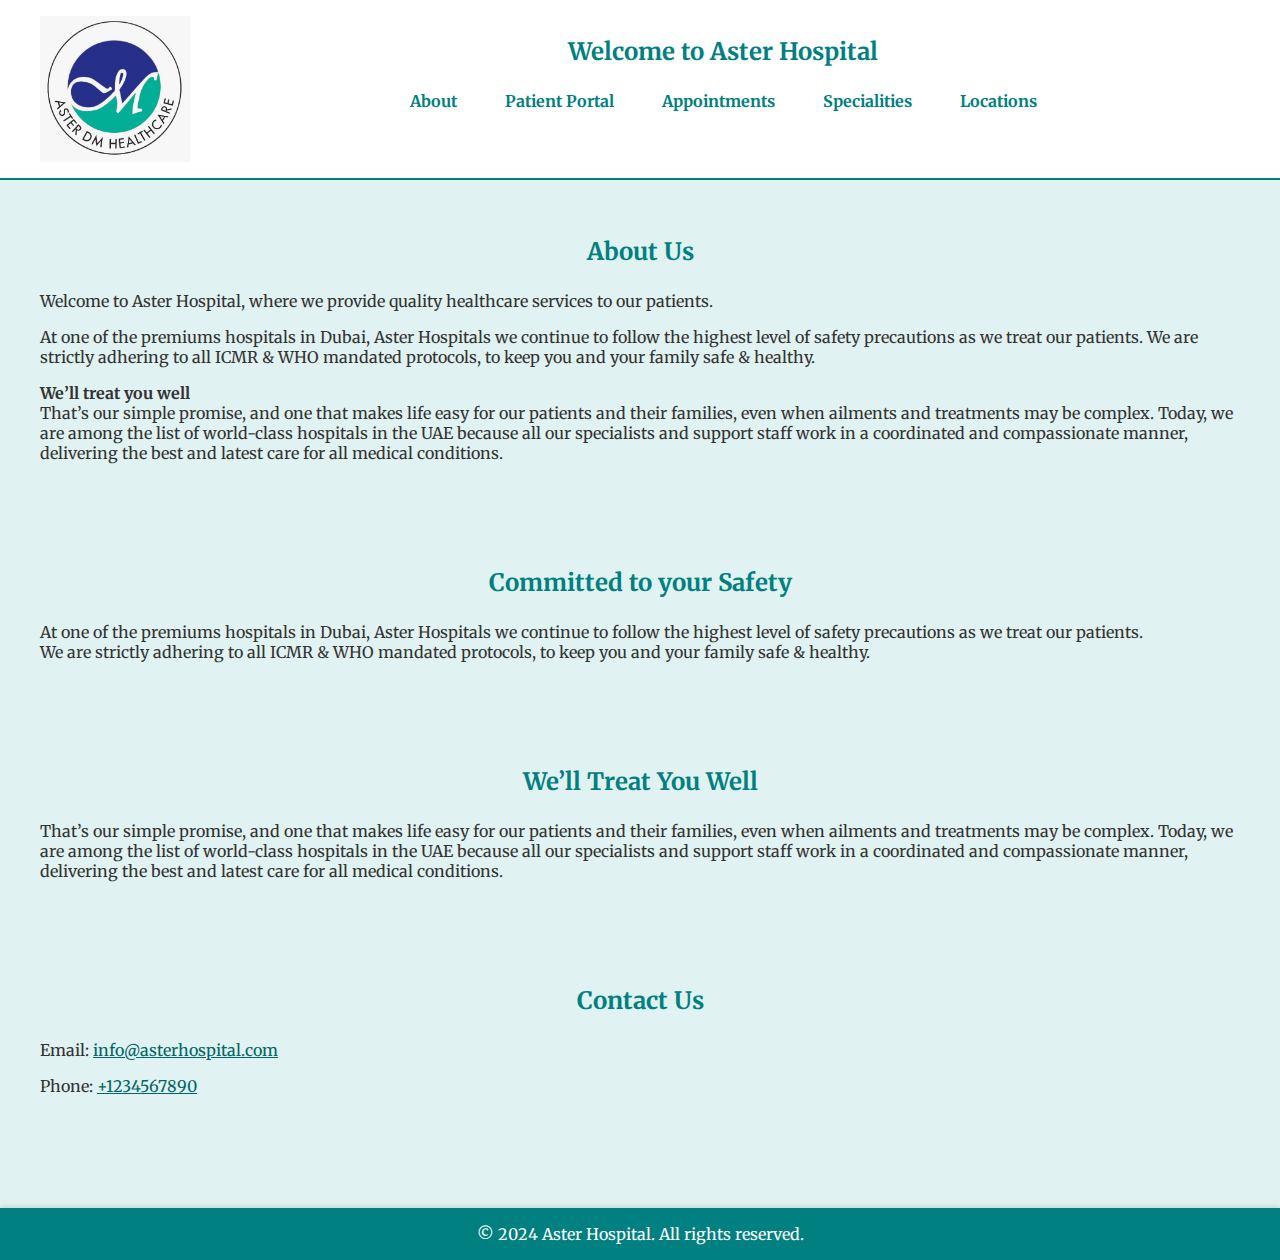
<file: index.html>
<!DOCTYPE html>
<html lang="en">
<head>
    <meta charset="UTF-8">
    <meta name="viewport" content="width=device-width, initial-scale=1.0">
    <title>Aster Hospital</title>
    <link rel="stylesheet" href="styles.css">
    <link href="https://fonts.googleapis.com/css2?family=Merriweather:wght@400;700&display=swap" rel="stylesheet">
</head>
<body>
    <header>
        <div class="header-container">
            <img src="images/aster.png" alt="Aster Hospital Logo" class="logo">
            <div class="header-content">
                <h1>Welcome to Aster Hospital</h1>
                <nav>
                    <ul>
                        <li><a href="#about">About</a></li>
                        <li><a href="PatientPortal.html">Patient Portal</a></li>
                        <li><a href="Appointments.html">Appointments</a></li>
                        <li><a href="Specialisation.html">Specialities</a></li>
                        <li><a href="Locations.html">Locations</a></li>
                    </ul>
                </nav>
            </div>
        </div>
    </header>

    <main>
        <section id="about">
            <h2>About Us</h2>
            <p>Welcome to Aster Hospital, where we provide quality healthcare services to our patients.</p>
            <p>At one of the premiums hospitals in Dubai, Aster Hospitals we continue to follow the highest level of safety precautions as we treat our patients. We are strictly adhering to all ICMR & WHO mandated protocols, to keep you and your family safe & healthy.</p>
            <p><b>We’ll treat you well</b><br>That’s our simple promise, and one that makes life easy for our patients and their families, even when ailments and treatments may be complex. Today, we are among the list of world-class hospitals in the UAE because all our specialists and support staff work in a coordinated and compassionate manner, delivering the best and latest care for all medical conditions.</p>
        </section>

        <section id="Committed to your Safety">
            <h2>Committed to your Safety</h2>
            <p>At one of the premiums hospitals in Dubai, Aster Hospitals we continue to follow the highest level of safety precautions as we treat our patients.<br> We are strictly adhering to all ICMR & WHO mandated protocols, to keep you and your family safe & healthy. </p>
        </section>
    
        <section id="We’ll Treat You Well">
            <h2>We’ll Treat You Well</h2>
            <p>That’s our simple promise, and one that makes life easy for our patients and their families, even when ailments and treatments may be complex. Today, we are among the list of world-class hospitals in the UAE because all our specialists and support staff work in a coordinated and compassionate manner, delivering the best and latest care for all medical conditions. </p>
        </section>    

    <section id="contact">
        <h2>Contact Us</h2>
        <p>Email: <a href="mailto:info@asterhospital.com">info@asterhospital.com</a></p>
        <p>Phone: <a href="tel:+1234567890">+1234567890</a></p>
    </section>

</main>

    <footer>
        <p>&copy; 2024 Aster Hospital. All rights reserved.</p>
    </footer>

    <script src="script.js"></script>
</body>
</html>
</file>
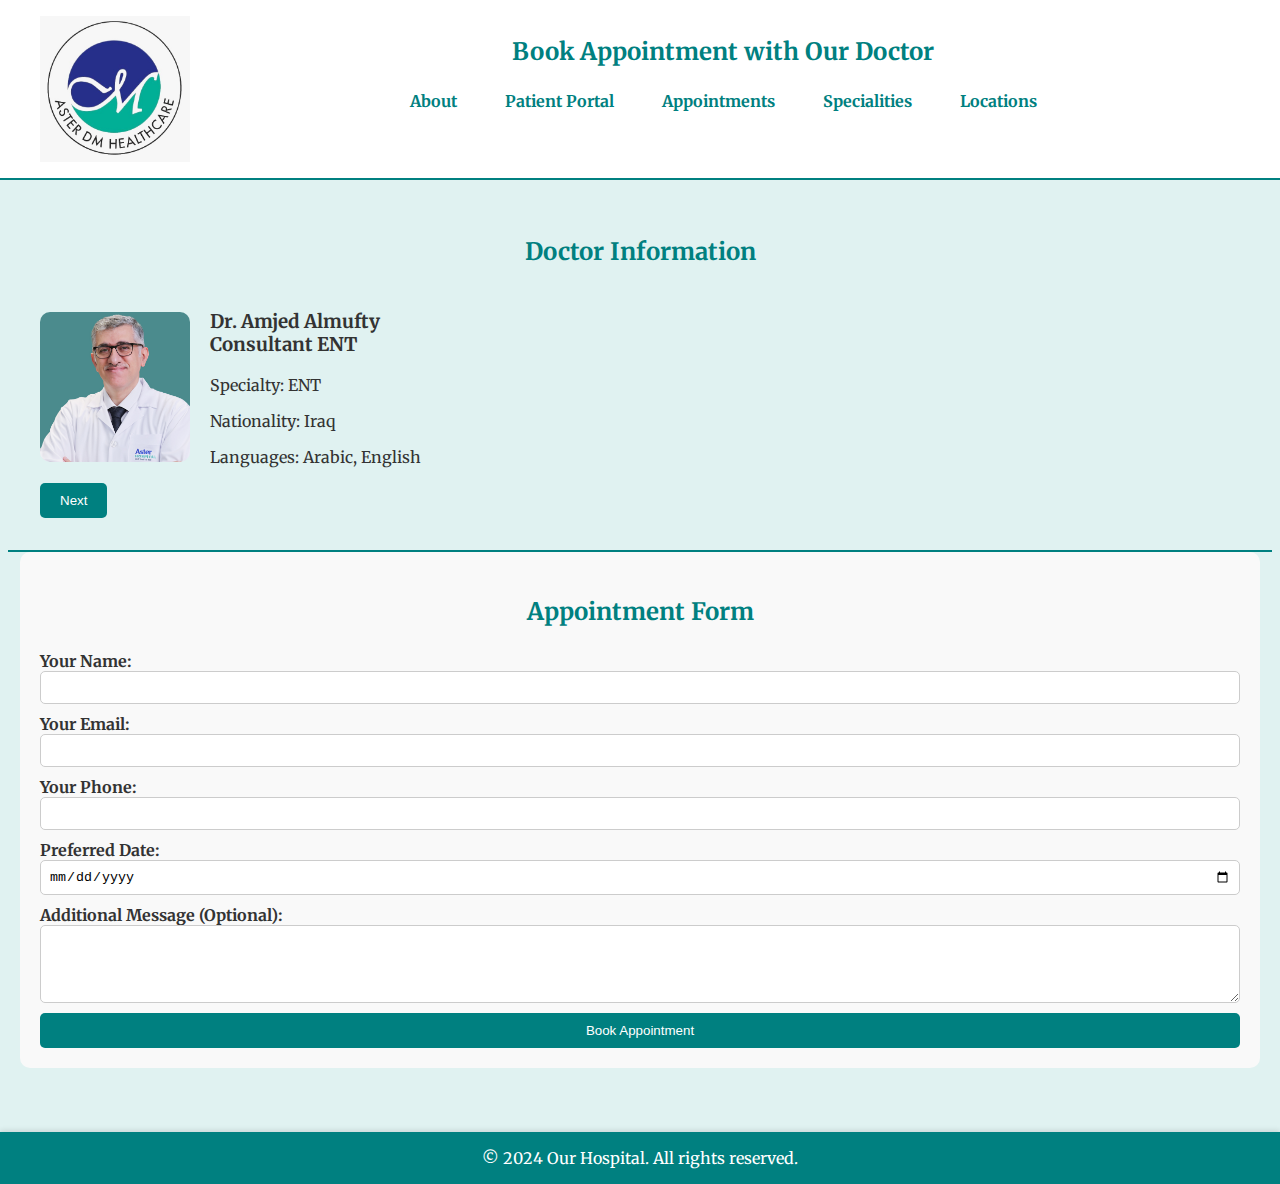
<file: Appointments.html>
<!DOCTYPE html>
<html lang="en">
<head>
    <meta charset="UTF-8">
    <meta name="viewport" content="width=device-width, initial-scale=1.0">
    <title>Book Appointment</title>
    <link rel="stylesheet" href="Appointments.css">
    <link href="https://fonts.googleapis.com/css2?family=Merriweather:wght@400;700&display=swap" rel="stylesheet">
</head>
<body>
    <header>
        <div class="header-container">
            <img src="images/aster.png" alt="Aster Hospital Logo" class="logo">
            <div class="header-content">
                <h1>Book Appointment with Our Doctor</h1>
                <nav>
                    <ul>
                        <li><a href="index.html">About</a></li>
                        <li><a href="PatientPortal.html">Patient Portal</a></li>
                        <li><a href="Appointments.html">Appointments</a></li>
                        <li><a href="Specialisation.html">Specialities</a></li>
                        <li><a href="Locations.html">Locations</a></li>
                    </ul>
                </nav>
            </div>
        </div>
    </header>
    <main>
        <section class="doctor-info">
            <h2>Doctor Information</h2>
            <div class="doctor-details">
                <img src="images/doctor.jpg" alt="Doctor Image">
                <div class="doctor-description">
                    <h3>Dr. Amjed Almufty
                        <br>Consultant ENT
                    </h3>
                    <p>Specialty: ENT</p>
                    <p>Nationality: Iraq</p>
                    <p>Languages: Arabic, English</p>
                </div>
            </div>
            <div class="next-button">
                <button type="button">Next</button>
            </div>
        </section>
        <section class="appointment-form">
            <h2>Appointment Form</h2>
            <form action="book_appointment.php" method="post">
                <label for="name">Your Name:</label>
                <input type="text" id="name" name="name" required>
                
                <label for="email">Your Email:</label>
                <input type="email" id="email" name="email" required>
                
                <label for="phone">Your Phone:</label>
                <input type="tel" id="phone" name="phone" required>
                
                <label for="date">Preferred Date:</label>
                <input type="date" id="date" name="date" required>
                
                <label for="message">Additional Message (Optional):</label>
                <textarea id="message" name="message" rows="4"></textarea>
                
                <button type="submit">Book Appointment</button>
            </form>
        </section>
    </main>
    <footer>
        <p>&copy; 2024 Our Hospital. All rights reserved.</p>
    </footer>
</body>
</html>
</file>
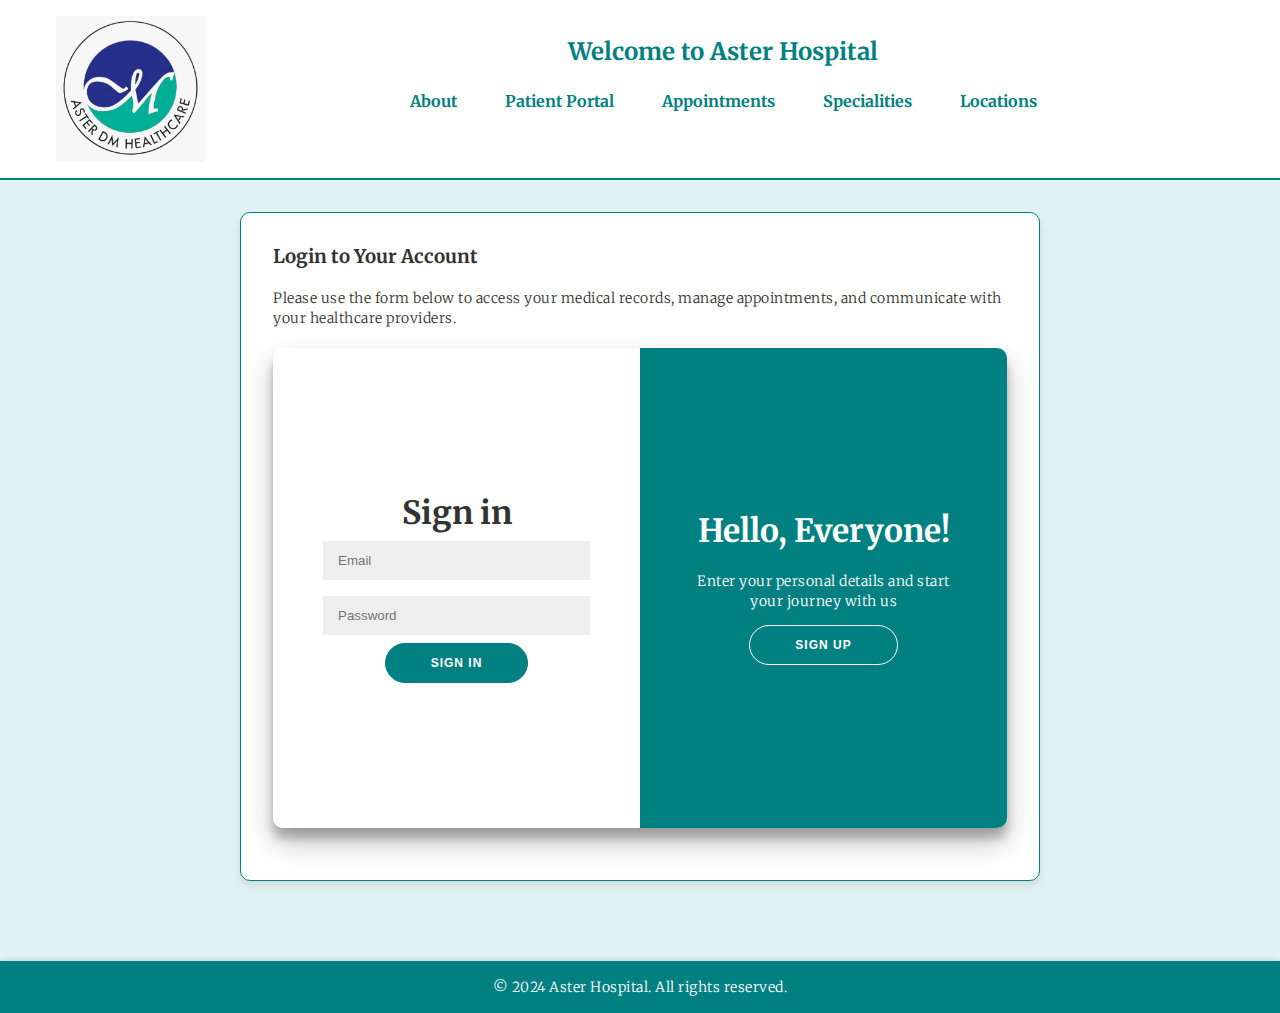
<file: PatientPortal.html>
<!DOCTYPE html>
<html lang="en">
<head>
    <meta charset="UTF-8">
    <meta name="viewport" content="width=device-width, initial-scale=1.0">
    <title>Patient Portal - Aster Hospital</title>
    <link rel="stylesheet" href="PatientPortal.css">
    <link href="https://fonts.googleapis.com/css2?family=Merriweather:wght@400;700&display=swap" rel="stylesheet">
</head>
<body>
    <header>
        <div class="header-container">
            <img src="images/aster.png" alt="Aster Hospital Logo" class="logo">
            <div class="header-content">
                <h1>Welcome to Aster Hospital</h1>
                <nav>
                    <ul>
                        <li><a href="index.html">About</a></li>
                        <li><a href="PatientPortal.html">Patient Portal</a></li>
                        <li><a href="Appointments.html">Appointments</a></li>
                        <li><a href="Specialisation.html">Specialities</a></li>
                        <li><a href="Locations.html">Locations</a></li>
                    </ul>
                </nav>
            </div>
        </div>
    </header>
    
    <section>
        <div class="portal-container">
            <h3>Login to Your Account</h3>
            <p>Please use the form below to access your medical records, manage appointments, and communicate with your healthcare providers.</p>
            <div class="container">
                <div class="form-container sign-up-container">
                    <form action="#">
                        <h1>Create Account</h1>
                        <input type="text" placeholder="Name" />
                        <input type="email" placeholder="Email" />
                        <input type="password" placeholder="Password" />
                        <button>Sign Up</button>
                    </form>
                </div>
                <div class="form-container sign-in-container">
                    <form action="#">
                        <h1>Sign in</h1>
                        <input type="email" placeholder="Email" />
                        <input type="password" placeholder="Password" />
                        <button>Sign In</button>
                    </form>
                </div>
                <div class="overlay-container">
                    <div class="overlay">
                        <div class="overlay-panel overlay-left">
                            <h1>Welcome Back!</h1>
                            <p>To keep connected with us please login with your personal info</p>
                            <button class="ghost" id="signIn">Sign In</button>
                        </div>
                        <div class="overlay-panel overlay-right">
                            <h1>Hello, Everyone!</h1>
                            <p>Enter your personal details and start your journey with us</p>
                            <button class="ghost" id="signUp">Sign Up</button>
                        </div>
                    </div>
                </div>
            </div>
        </div>
    </section>

    <footer>
        <p>&copy; 2024 Aster Hospital. All rights reserved.</p>
    </footer>

    <script src="script.js"></script>
</body>
</html>
</file>
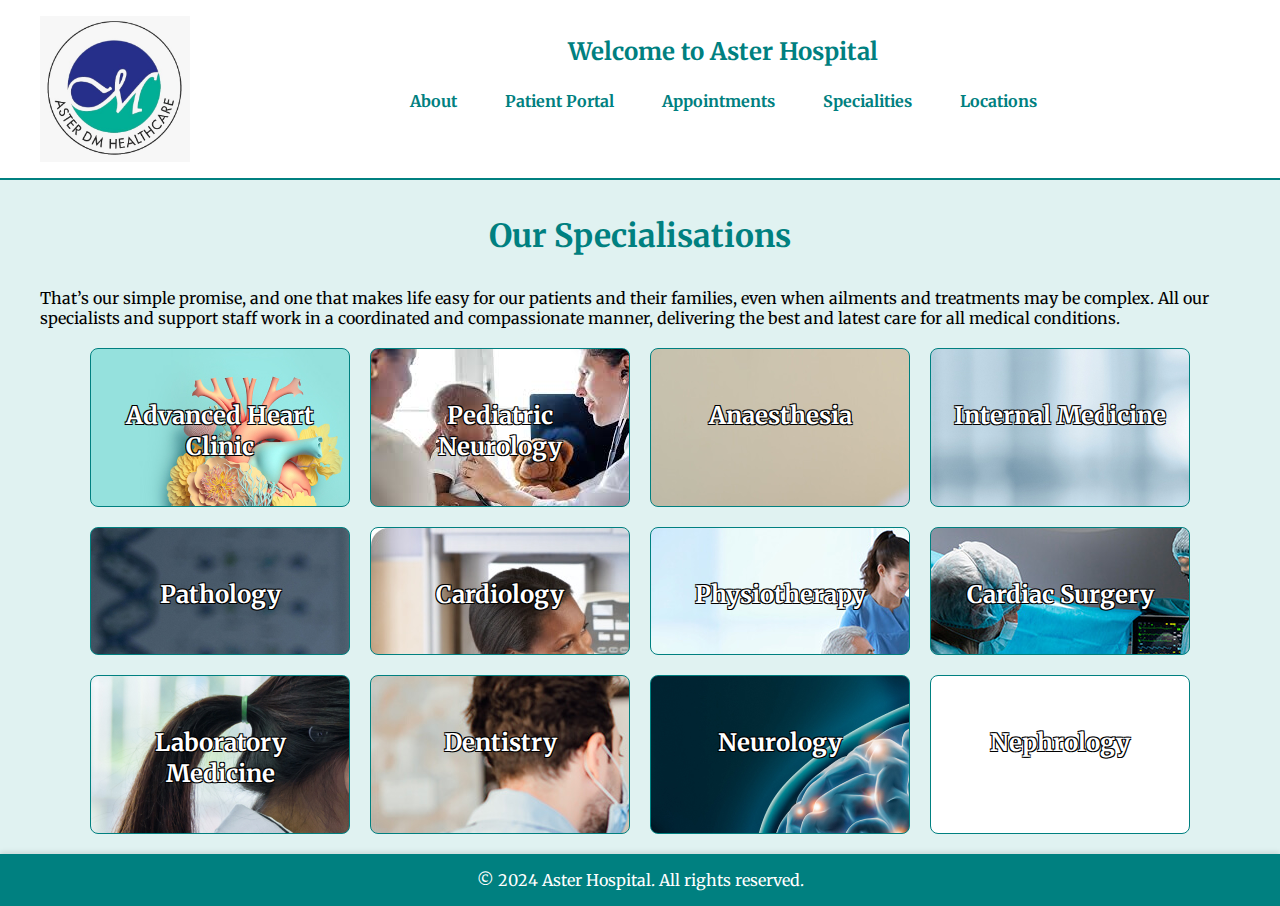
<file: Specialisation.html>
<!DOCTYPE html>
<html lang="en">
<head>
    <meta charset="UTF-8">
    <meta name="viewport" content="width=device-width, initial-scale=1.0">
    <title>Aster Hospital</title>
    <link rel="stylesheet" href="Specialisation.css">
    <link href="https://fonts.googleapis.com/css2?family=Merriweather:wght@400;700&display=swap" rel="stylesheet">
</head>
<body>
    <header>
        <div class="header-container">
            <img src="images/aster.png" alt="Aster Hospital Logo" class="logo">
            <div class="header-content">
                <h1>Welcome to Aster Hospital</h1>
                <nav>
                    <ul>
                        <li><a href="#about">About</a></li>
                        <li><a href="PatientPortal.html">Patient Portal</a></li>
                        <li><a href="Appointments.html">Appointments</a></li>
                        <li><a href="#Specialities">Specialities</a></li>
                        <li><a href="Locations.html">Locations</a></li>
                    </ul>
                </nav>
            </div>
        </div>
    </header>

    <main>
        <h1>Our Specialisations</h1>
        <p>That’s our simple promise, and one that makes life easy for our patients and their families, even when ailments and treatments may be complex. All our specialists and support staff work in a coordinated and compassionate manner, delivering the best and latest care for all medical conditions.</p>
        
        <div class="specialisations-container">
            <div class="specialisation-box">
                <h2><br>Advanced Heart Clinic</h2>
            </div>
            <div class="specialisation-box">
                <h2><br>Pediatric Neurology</h2>
            </div>
            <div class="specialisation-box">
                <h2><br>Anaesthesia</h2>
            </div>
            <div class="specialisation-box">
                <h2><br>Internal Medicine</h2>
            </div>
            <div class="specialisation-box">
                <h2><br>Pathology</h2>
            </div>
            <div class="specialisation-box">
                <h2><br>Cardiology</h2>
            </div>
            <div class="specialisation-box">
                <h2><br>Physiotherapy</h2>
            </div>
            <div class="specialisation-box">
                <h2><br>Cardiac Surgery</h2>
            </div>
            <div class="specialisation-box">
                <h2><br>Laboratory Medicine</h2>
            </div>
        <div class="specialisation-box">
            <h2><br>Dentistry</h2>
        </div>
    <div class="specialisation-box">
        <h2><br>Neurology</h2>
    </div>
    <div class="specialisation-box">
        <h2><br>Nephrology</h2>
    </div>
    
    </main>
    <footer>
        <p>&copy; 2024 Aster Hospital. All rights reserved.</p>
    </footer>

</body>
</html>
</file>
<file: styles.css>
body {
    font-family: 'Merriweather', serif;
    margin: 0;
    padding: 0;
    background-color: #E0F2F1;
    color: #333333;
}

nav {
    margin-bottom: 2em;
    margin-top: 1.5em; /* Add top margin to create gap */
}

h2 {
    color: #008080;
    font-weight: 700;
    text-align: center;
    margin-top: 1em;
    margin-bottom: 1em;
}

header {
    background-color: #FFFFFF;
    color: #008080;
    padding: 1em 0;
    border-bottom: 2px solid #008080;
    display: flex;
    justify-content: center;
    align-items: center;
}

.header-container {
    display: flex;
    align-items: center;
    width: 100%;
    max-width: 1200px;
    padding: 0 1em;
}

.logo-container {
    flex-shrink: 0;
}

.logo {
    max-width: 150px;
    height: auto;
    margin-right: 1em;
}

.header-content {
    flex-grow: 1;
    display: flex;
    flex-direction: column;
    align-items: center;
}

header h1 {
    margin: 0;
    font-weight: 700;
    font-size: 1.5em;
    color: #008080;
}

nav ul {
    list-style-type: none;
    padding: 0;
    margin: 0;
    display: flex;
    justify-content: center;
    gap: 1em;
}

nav ul li {
    display: inline;
}

nav ul li a {
    color: #008080;
    text-decoration: none;
    font-weight: 700;
    padding: 0.5em 1em;
    border-radius: 5px;
    transition: background-color 0.3s, color 0.3s;
}

nav ul li a:hover,
nav ul li a:focus {
    background-color: #008080;
    color: white;
}

main {
    padding-bottom: 4em; 
}

section {
    padding: 2em;
    margin: 0 auto;
    max-width: 1200px;
}

h2 {
    color: #008080;
    font-weight: 700;
    text-align: center;
    margin-bottom: 1em;
}

.carousel {
    position: relative;
    overflow: hidden;
    max-width: 100%;
    margin: 0 auto;
}

.carousel-list {
    display: flex;
    transition: transform 0.5s ease;
    padding: 0;
    margin: 0;
    list-style: none;
}

.carousel-item {
    min-width: calc(100% - 20px);
    box-sizing: border-box;
    text-align: center;
    padding: 1em;
    background-color: #E0F2F1;
    border: 1px solid #008080;
    border-radius: 10px;
    margin: 0 10px;
}

.carousel-item img {
    width: 100%;
    height: auto;
    border-radius: 10px;
}

.carousel-button {
    position: absolute;
    top: 50%;
    transform: translateY(-50%);
    background-color: #008080;
    color: white;
    border: none;
    padding: 0.5em 1em;
    cursor: pointer;
    z-index: 10;
    border-radius: 5px;
    transition: background-color 0.3s;
}

.carousel-button:hover,
.carousel-button:focus {
    background-color: #006666;
}

.carousel-button.prev {
    left: 10px;
}

.carousel-button.next {
    right: 10px;
}

footer {
    background-color: #008080;
    color: white;
    text-align: center;
    padding: 1em 0;
    box-shadow: 0 -2px 5px rgba(0,0,0,0.1);
}

footer p {
    margin: 0;
}

a {
    color: #006666;
    transition: color 0.3s;
}

a:hover,
a:focus {
    text-decoration: underline;
    color: #004D4D;
}

@media (max-width: 768px) {
    .header-container {
        flex-direction: column;
        align-items: center;
    }

    .logo {
        max-width: 100px;
        height: auto;
        margin-right: 1em;
    }

    nav ul {
        flex-direction: column;
        align-items: center;
    }

    nav ul li {
        margin-bottom: 0.5em;
    }

    section {
        padding: 1em;
    }
}
</file>
<file: Appointments.css>
body {
    font-family: 'Merriweather', serif;
    margin: 0;
    padding: 0;
    background-color: #E0F2F1;
    color: #333333;
}

nav {
    margin-bottom: 2em;
    margin-top: 1.5em; /* Add top margin to create gap */
}

h2 {
    color: #008080;
    font-weight: 700;
    text-align: center;
    margin-top: 1em;
    margin-bottom: 1em;
}

header {
    background-color: #FFFFFF;
    color: #008080;
    padding: 1em 0;
    border-bottom: 2px solid #008080;
    display: flex;
    justify-content: center;
    align-items: center;
}

.header-container {
    display: flex;
    align-items: center;
    width: 100%;
    max-width: 1200px;
    padding: 0 1em;
}

.logo-container {
    flex-shrink: 0;
}

.logo {
    max-width: 150px;
    height: auto;
    margin-right: 1em;
}

.header-content {
    flex-grow: 1;
    display: flex;
    flex-direction: column;
    align-items: center;
}

header h1 {
    margin: 0;
    font-weight: 700;
    font-size: 1.5em;
    color: #008080;
}

nav ul {
    list-style-type: none;
    padding: 0;
    margin: 0;
    display: flex;
    justify-content: center;
    gap: 1em;
}

nav ul li {
    display: inline;
}

nav ul li a {
    color: #008080;
    text-decoration: none;
    font-weight: 700;
    padding: 0.5em 1em;
    border-radius: 5px;
    transition: background-color 0.3s, color 0.3s;
}

nav ul li a:hover,
nav ul li a:focus {
    background-color: #008080;
    color: white;
}

main {
    padding-bottom: 4em; 
}

section {
    padding: 2em;
    margin: 0 auto;
    max-width: 1200px;
}

h2 {
    color: #008080;
    font-weight: 700;
    text-align: center;
    margin-bottom: 1em;
}

.doctor-info {
    border-bottom: 2px solid #008080;
}

.doctor-details {
    display: flex;
    align-items: center;
}

.doctor-details img {
    width: 150px;
    height: 150px;
    border-radius: 10px; /* Rounded corners */
    margin-right: 20px;
    object-fit: cover; /* Ensure the image covers the entire container */
}
.doctor-description {
    color: #333333;
}

.appointment-form {
    background-color: #f9f9f9;
    padding: 20px;
    border-radius: 10px;
}

form {
    display: flex;
    flex-direction: column;
}

label {
    font-weight: bold;
}

input[type="text"],
input[type="email"],
input[type="tel"],
input[type="date"],
textarea {
    margin-bottom: 10px;
    padding: 8px;
    border-radius: 5px;
    border: 1px solid #ccc;
}

button {
    background-color: #008080;
    color: white;
    border: none;
    padding: 10px 20px;
    border-radius: 5px;
    cursor: pointer;
}

button:hover {
    background-color: #006666;
}

footer {
    background-color: #008080;
    color: white;
    text-align: center;
    padding: 1em 0;
    box-shadow: 0 -2px 5px rgba(0,0,0,0.1);
}

footer p {
    margin: 0;
}

a {
    color: #006666;
    transition: color 0.3s;
}

a:hover,
a:focus {
    text-decoration: underline;
    color: #004D4D;
}
</file>
<file: PatientPortal.css>
* {
    box-sizing: border-box;
}

body {
    font-family: 'Merriweather', serif;
    margin: 0;
    padding: 0;
    background-color: #E0F2F1;
    color: #333333;
}

header {
    background-color: #FFFFFF;
    color: #008080;
    padding: 1em 0;
    border-bottom: 2px solid #008080;
    display: flex;
    justify-content: center;
    align-items: center;
}

.header-container {
    display: flex;
    align-items: center;
    width: 100%;
    max-width: 1200px;
    padding: 0 1em;
}

.logo {
    max-width: 150px;
    height: auto;
    margin-right: 1em;
}

.header-content {
    flex-grow: 1;
    display: flex;
    flex-direction: column;
    align-items: center;
}

header h1 {
    margin: 0;
    font-weight: 700;
    font-size: 1.5em;
    color: #008080;
}

nav {
    margin-bottom: 2em;
    margin-top: 1.5em;
}

nav ul {
    list-style-type: none;
    padding: 0;
    margin: 0;
    display: flex;
    justify-content: center;
    gap: 1em;
}

nav ul li {
    display: inline;
}

nav ul li a {
    color: #008080;
    text-decoration: none;
    font-weight: 700;
    padding: 0.5em 1em;
    border-radius: 5px;
    transition: background-color 0.3s, color 0.3s;
}

nav ul li a:hover,
nav ul li a:focus {
    background-color: #008080;
    color: white;
}

main {
    padding-bottom: 4em; 
}

section {
    padding: 2em;
    margin: 0 auto;
    max-width: 1200px;
}

h2 {
    color: #008080;
    font-weight: 700;
    text-align: center;
    margin-top: 1em;
    margin-bottom: 1em;
}

.portal-container {
    background-color: #FFFFFF;
    border: 1px solid #008080;
    border-radius: 10px;
    padding: 2em;
    max-width: 800px;
    margin: 0 auto;
    box-shadow: 0 4px 8px rgba(0, 0, 0, 0.1);
    margin-bottom: 1em; /* Reduced margin-bottom */
}

.portal-container h3 {
    margin-top: 0;
    color: #333333;
}

.portal-container p {
    margin-bottom: 1em;
}

.portal-container a {
    display: inline-block;
    margin-top: 1em;
    padding: 0.5em 1em;
    background-color: #008080;
    color: white;
    text-decoration: none;
    border-radius: 5px;
    transition: background-color 0.3s;
}

.portal-container a:hover,
.portal-container a:focus {
    background-color: #006666;
}

footer {
    background-color: #008080; 
    color: white;
    text-align: center;
    padding: 1em 0;
    position: relative; /* Changed from fixed to relative */
    width: 100%;
    box-shadow: 0 -2px 5px rgba(0,0,0,0.1);
    margin-top: 2em; /* Reduced margin-top */
}

footer p {
    margin: 0;
}

.container {
    background-color: #fff;
    border-radius: 10px;
    box-shadow: 0 14px 28px rgba(0, 0, 0, 0.25), 
                0 10px 10px rgba(0, 0, 0, 0.22);
    position: relative;
    overflow: hidden;
    width: 768px;
    max-width: 100%;
    min-height: 480px;
    margin: 20px auto;
}

.form-container {
    position: absolute;
    top: 0;
    height: 100%;
    transition: all 0.6s ease-in-out;
}

.sign-in-container {
    left: 0;
    width: 50%;
    z-index: 2;
}

.container.right-panel-active .sign-in-container {
    transform: translateX(100%);
}

.sign-up-container {
    left: 0;
    width: 50%;
    opacity: 0;
    z-index: 1;
    transform: translateX(100%);
}

.container.right-panel-active .sign-up-container {
    transform: translateX(0);
    opacity: 1;
    z-index: 5;
    animation: show 0.6s;
}

@keyframes show {
    0%, 49.99% {
        opacity: 0;
        z-index: 1;
    }
    
    50%, 100% {
        opacity: 1;
        z-index: 5;
    }
}

.overlay-container {
    position: absolute;
    top: 0;
    left: 50%;
    width: 50%;
    height: 100%;
    overflow: hidden;
    transition: transform 0.6s ease-in-out;
    z-index: 100;
}

.container.right-panel-active .overlay-container {
    transform: translateX(-100%);
}

.overlay {
    background: #004cfe;
    background: -webkit-linear-gradient(to right, white);
    background: linear-gradient(to right, #008080, #008080);
    background-repeat: no-repeat;
    background-size: cover;
    background-position: 0 0;
    color: #FFFFFF;
    position: relative;
    left: -100%;
    height: 100%;
    width: 200%;
    transform: translateX(0);
    transition: transform 0.6s ease-in-out;
}

.container.right-panel-active .overlay {
    transform: translateX(50%);
}

.overlay-panel {
    position: absolute;
    display: flex;
    align-items: center;
    justify-content: center;
    flex-direction: column;
    padding: 0 40px;
    text-align: center;
    top: 0;
    height: 100%;
    width: 50%;
    transform: translateX(0);
    transition: transform 0.6s ease-in-out;
}

.overlay-left {
    transform: translateX(-20%);
}

.container.right-panel-active .overlay-left {
    transform: translateX(0);
}

.overlay-right {
    right: 0;
    transform: translateX(0);
}

.container.right-panel-active .overlay-right {
    transform: translateX(20%);
}

h1 {
    font-weight: bold;
    margin: 0;
}

p {
    font-size: 14px;
    font-weight: 100;
    line-height: 20px;
    letter-spacing: 0.5px;
    margin: 20px 0 30px;
}

button {
    border-radius: 20px;
    border: 1px solid #008080;
    background-color: #008080;
    color: #FFFFFF;
    font-size: 12px;
    font-weight: bold;
    padding: 12px 45px;
    letter-spacing: 1px;
    text-transform: uppercase;
    transition: transform 80ms ease-in;
}

button:active {
    transform: scale(0.95);
}

button:focus {
    outline: none;
}

button.ghost {
    background-color: transparent;
    border-color: #FFFFFF;
}

form {
    background-color: #FFFFFF;
    display: flex;
    align-items: center;
    justify-content: center;
    flex-direction: column;
    padding: 0 50px;
    height: 100%;
    text-align: center;
}

input {
    background-color: #eee;
    border: none;
    padding: 12px 15px;
    margin: 8px 0;
    width: 100%;
}

@media (max-width: 768px) {
    .header-container {
        flex-direction: column;
        align-items: center;
    }

    .logo {
        max-width: 100px;
        height: auto;
        margin-right: 1em;
    }

    nav ul {
        flex-direction: column;
        align-items: center;
    }

    nav ul li {
        margin-bottom: 0.5em;
    }

    section {
        padding: 1em;
    }
}
</file>
<file: Specialisation.css>
body {
    font-family: 'Merriweather', serif;
    margin: 0;
    padding: 0;
    background-color: #E0F2F1;
    color: #000000;
}

h1 {
    color: #008080;
    font-weight: 700;
    text-align: center; 
    margin-bottom: 1em;
    margin-top: 0.5em;
}


nav {
    margin-bottom: 2em;
    margin-top: 1.5em; 
}

h2 {
    color: #008080;
    font-weight: 700;
    text-align: center;
    margin-top: 1em;
    margin-bottom: 1em;
}

header {
    background-color: #FFFFFF;
    color: #008080;
    padding: 1em 0;
    border-bottom: 2px solid #008080;
    display: flex;
    justify-content: center;
    align-items: center;
}

.header-container {
    display: flex;
    align-items: center;
    width: 100%;
    max-width: 1200px; 
    padding: 0 1em;
}

.logo-container {
    flex-shrink: 0;
}

.logo {
    max-width: 150px;
    height: auto;
    margin-right: 1em;
}

.header-content {
    flex-grow: 1;
    display: flex;
    flex-direction: column;
    align-items: center;
}

header h1 {
    margin: 0;
    font-weight: 700;
    font-size: 1.5em;
    color: #008080;
}

nav ul {
    list-style-type: none;
    padding: 0;
    margin: 0;
    display: flex;
    justify-content: center;
    gap: 1em;
}

nav ul li {
    display: inline;
}

nav ul li a {
    color: #008080;
    text-decoration: none;
    font-weight: 700;
    padding: 0.5em 1em;
    border-radius: 5px;
    transition: background-color 0.3s, color 0.3s;
}

nav ul li a:hover,
nav ul li a:focus {
    background-color: #008080;
    color: white;
}

main {
    max-width: 1200px; 
    margin: 0 auto;
    padding: 20px;
}

.specialisations-container {
    display: flex;
    flex-wrap: wrap;
    gap: 20px;
    margin-top: 20px;
    justify-content: center; /* Center align boxes */
}

.specialisation-box {
    background-color: #f8f8f8;
    border: 1px solid #008080;
    border-radius: 8px;
    padding: 20px;
    width: calc(25% - 40px); /* Adjust box width */
    box-sizing: border-box;
    text-align: center;
    transition: transform 0.2s ease-in-out;
}

.specialisation-box:hover {
    transform: scale(1.05);
}

.specialisation-box h2 {
    margin-top: 0;
}

.specialisation-box:nth-child(1) {
    background-image: url('images/advanced.jpg');
}

.specialisation-box:nth-child(2) {
    background-image: url('images/pediatric.jpeg');
}

.specialisation-box:nth-child(3) {
    background-image: url('images/anaesthesia.jpg');
}

.specialisation-box:nth-child(4) {
    background-image: url('images/medicine.jpg');
}

.specialisation-box:nth-child(5) {
    background-image: url('images/Pathology.jpg');
}

.specialisation-box:nth-child(6) {
    background-image: url('images/cardiology.jpg');
}

.specialisation-box:nth-child(7) {
    background-image: url('images/Physiology.jpg');
}

.specialisation-box:nth-child(8) {
    background-image: url('images/Cardiac.jpg');
}

.specialisation-box:nth-child(9) {
    background-image: url('images/Laboratory.jpg');
}

.specialisation-box:nth-child(10) {
    background-image: url('images/Dentistry.jpg');
}

.specialisation-box:nth-child(11) {
    background-image: url('images/Neurology.jpg');
}

.specialisation-box:nth-child(12) {
    background-image: url('images/Nephrology.jpg');
}

.specialisation-box h2 {
    margin-top: 0;
    color: white;
    text-shadow: -1px -1px 0 black,  
                 1px -1px 0 black,
                 -1px 1px 0 black,
                 1px 1px 0 black; /* Black stroke */
}

footer {
    background-color: #008080;
    color: white;
    text-align: center;
    padding: 1em 0;
    box-shadow: 0 -2px 5px rgba(0,0,0,0.1);
}

footer p {
    margin: 0;
}
</file>
